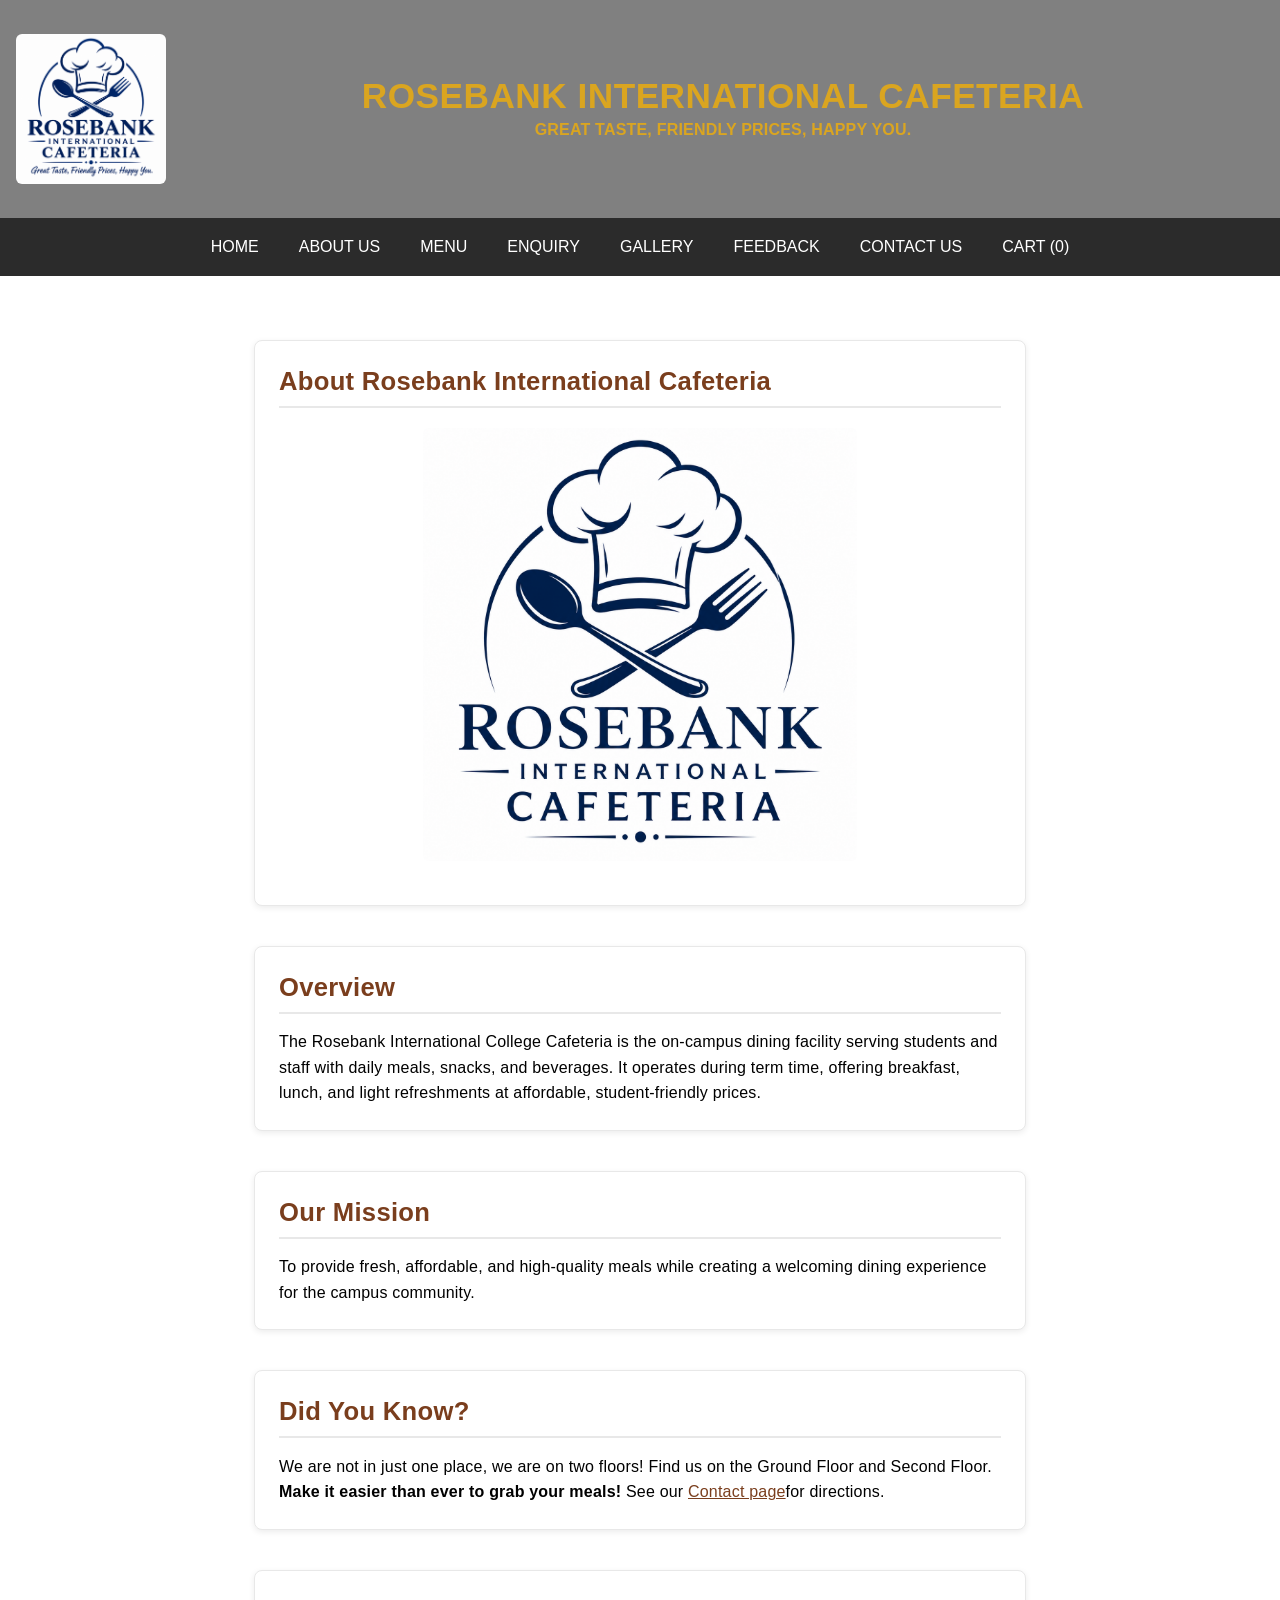
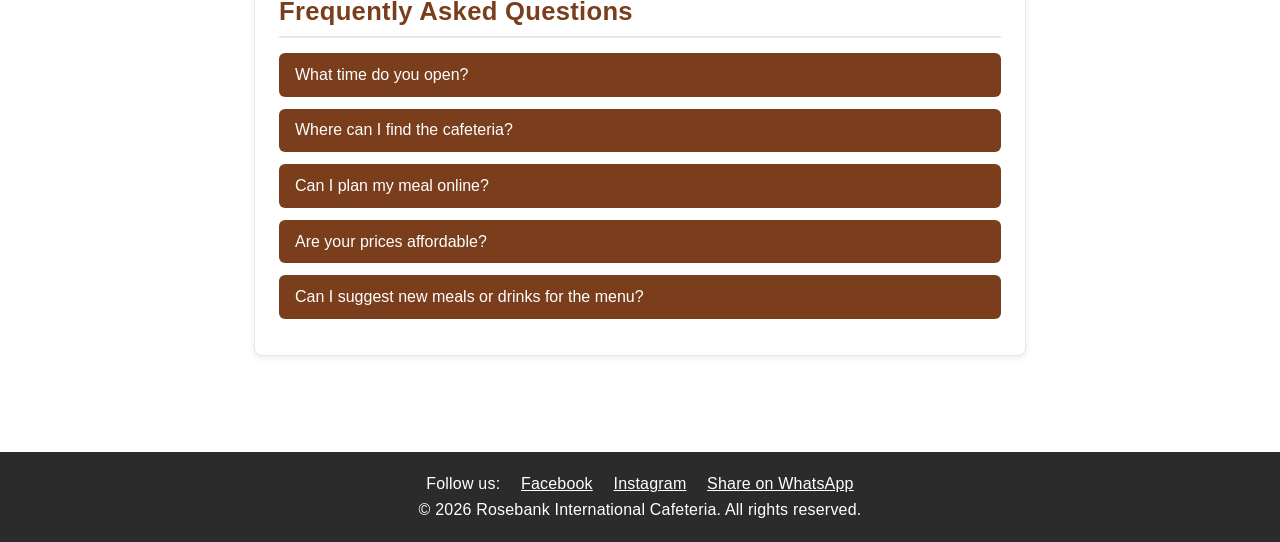
<file: about.html>
<!DOCTYPE html>
<html lang="en">
<head>
    <meta charset="UTF-8">
    <meta name="viewport" content="width=device-width, initial-scale=1.0">
    <!-- Security: only allow content from my own files, jQuery and Google Maps -->
    <meta http-equiv="Content-Security-Policy" content="default-src 'self'; script-src 'self' https://code.jquery.com; style-src 'self'; img-src 'self' data:; frame-src https://www.google.com; form-action 'self'">
    <meta name="referrer" content="strict-origin-when-cross-origin">
    <title>About Us | Rosebank International Cafeteria</title>
    <meta name="description" content="Learn about the Rosebank International Cafeteria,
     the on-campus dining facility serving students and staff with fresh, affordable meals, snacks and drinks.">
    <!-- Open Graph tags, used when the page is shared on social media -->
    <meta property="og:title" content="Rosebank International Cafeteria | Affordable Student Meals">
    <meta property="og:description" content="Fresh, affordable breakfast, lunch, snacks and drinks at the Pretoria Campus.">
    <meta property="og:type" content="website">
    <meta property="og:image" content="https://rosebankinternationalcafeteria.netlify.app/image/Homepage.png">
    <link rel="stylesheet" href="css/style.css">
</head>
<body>
    
    <header>
        <div class="header-top">
            <a href="index.html">
                <img src="image/rosebank-international-cafeteria-logo.png" alt="Rosebank International Cafeteria" class="site-logo">
            </a>
            <div class="header-text">
        <h1>ROSEBANK INTERNATIONAL CAFETERIA</h1>
    <p><b>GREAT TASTE, FRIENDLY PRICES, HAPPY YOU. </b></p>
            </div>
        </div>
    </header>
    <nav>
        <input type="checkbox" id="menu-toggle" class="menu-toggle">
        <label for="menu-toggle" class="menu-icon">&#9776; MENU</label>

        <ul>
            <li><a href="index.html">HOME</a></li>
            <li><a href="about.html">ABOUT US</a></li>
            <li><a href="menu.html">MENU</a></li>
            <li><a href="enquiry.html">ENQUIRY</a></li>
            <li><a href="gallery.html">GALLERY</a></li>
            <li><a href="feedback.html">FEEDBACK</a></li>
            <li><a href="contact.html">CONTACT US</a></li>
            <li><a href="cart.html">CART (<span id="cart-count">0</span>)</a></li>
        </ul>
    </nav>

    <main>
        <section>
            <h2>About Rosebank International Cafeteria</h2>
            <img src="image/rosebank-cafeteria-about-us.png" alt="About" class="page-image">
        </section>

        <section>
            <h2>Overview</h2>
            <p>The Rosebank International College Cafeteria is the on-campus dining facility serving students and
                staff with daily meals, snacks, and beverages. It operates during term time, offering breakfast,
                lunch, and light refreshments at affordable, student-friendly prices.
            </p>
        </section>

        <section>
            <h2>Our Mission</h2>
            <p>To provide fresh, affordable, and high-quality meals while creating
                a welcoming dining experience for the campus community.
            </p>
        </section>

        <section>
            <h2>Did You Know?</h2>
            <p>We are not in just one place, we are on two floors!
                Find us on the Ground Floor and Second Floor.
                <strong>Make it easier than ever to grab your meals!</strong>
                See our <a href="contact.html" class="text-link">Contact page</a>for directions.</p
            </p>
        </section>

        <section>
            <h2>Frequently Asked Questions</h2>

            <div class="accordion">
                <button class="accordion-title">What time do you open?</button>
                <div class="accordion-content">
                    <p>We are open from 8am to 5pm on weekdays and 8am to 1pm on Saturdays. We are closed on Sundays.</p>
                </div>
            </div>

            <div class="accordion">
                <button class="accordion-title">Where can I find the cafeteria?</button>
                <div class="accordion-content">
                    <p>We are on two floors, the Ground Floor and the Second Floor.
                        You can visit either location to enjoy our food and services.</p>
                </div>
            </div>

            <div class="accordion">
                <button class="accordion-title">Can I plan my meal online?</button>
                <div class="accordion-content">
                    <p>Yes! Visit our <a href="menu.html" class="text-link">Menu page</a> to explore our meals and prices before visiting.
                        You can also place your order online and collect it in person at the cafeteria.
                    </p>
                </div>
            </div>

            <div class="accordion">
                <button class="accordion-title">Are your prices affordable?</button>
                <div class="accordion-content">
                    <p>Yes! We aim to provide delicious food at friendly prices, and our snacks start from R6.</p>
                </div>
            </div>

            <div class="accordion">
                <button class="accordion-title">Can I suggest new meals or drinks for the menu?</button>
                <div class="accordion-content">
                    <p>Yes! Please tell us on our <a href="feedback.html" class="text-link">Feedback page</a>.</p>
                </div>
            </div>
        </section>
    </main>

    <footer>
    <p class="social-links">
        Follow us:
        <a href="https://www.facebook.com/" target="_blank" rel="noopener">Facebook</a>
        <a href="https://www.instagram.com/" target="_blank" rel="noopener">Instagram</a>
        <a href="#" id="share-whatsapp" target="_blank" rel="noopener">Share on WhatsApp</a>
    </p>
    <p>&copy; 2026 Rosebank International Cafeteria. All rights reserved.</p>
    </footer>

    <button class="back-to-top">&#8593; TOP</button>
    
    <!-- jQuery library and custom JavaScript file for website interactivity -->
     <script src="https://code.jquery.com/jquery-3.7.1.min.js"></script>
     <script src="js/script.js"></script>

</body>
</html>
</file>
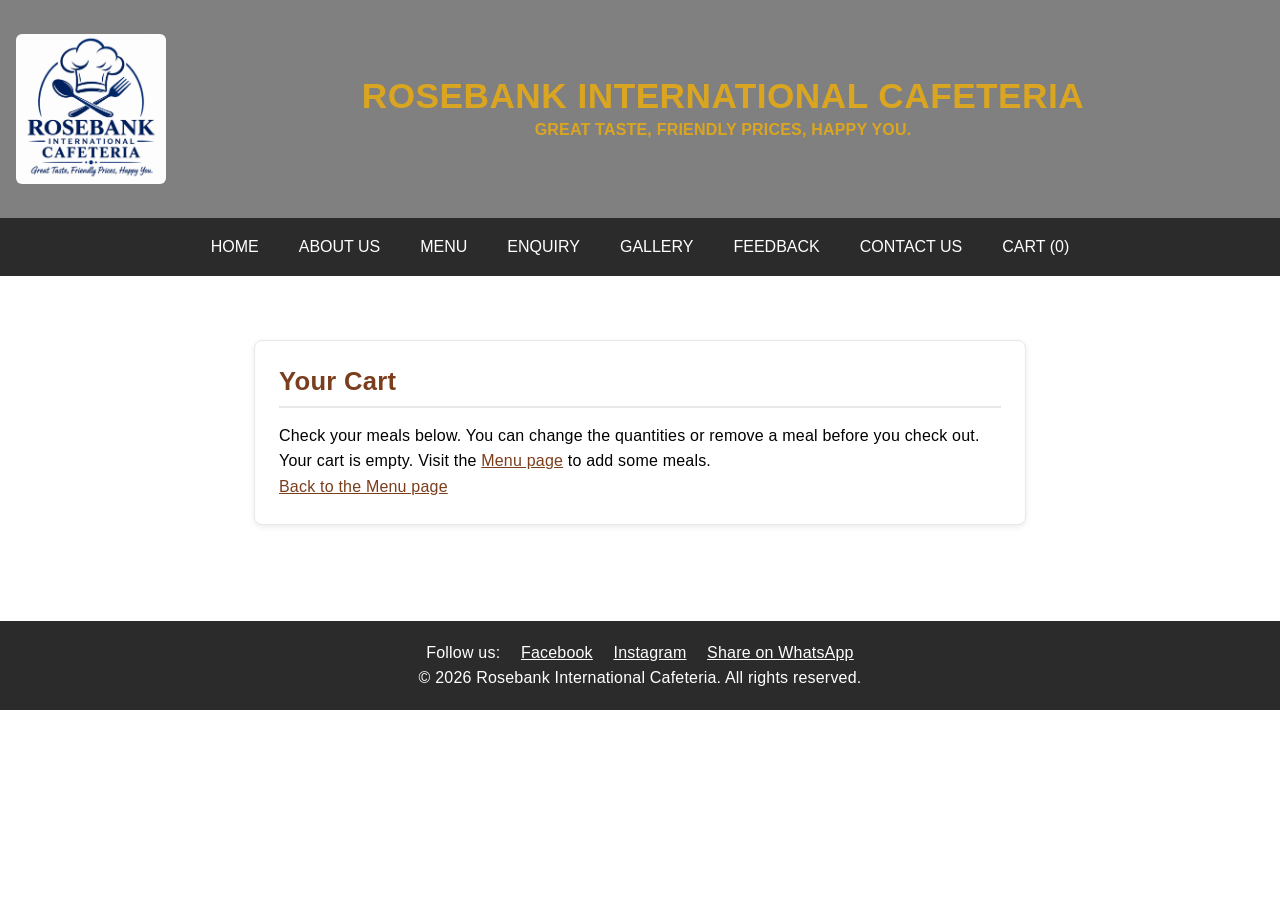
<file: cart.html>
<!DOCTYPE html>
<html lang="en">
<head>
    <meta charset="UTF-8">
    <meta name="viewport" content="width=device-width, initial-scale=1.0">
    <!-- Security: only allow content from my own files, jQuery and Google Maps -->
    <meta http-equiv="Content-Security-Policy" content="default-src 'self'; script-src 'self' https://code.jquery.com; style-src 'self'; img-src 'self' data:; frame-src https://www.google.com; form-action 'self'">
    <meta name="referrer" content="strict-origin-when-cross-origin">
    <title>Your Cart | Rosebank International Cafeteria</title>
    <meta name="description" content="Check the meals in your cart at the Rosebank International Cafeteria, change the quantities and see your total before you check out.">
    <!-- The cart is personal to each customer, so search engines should not list it -->
    <meta name="robots" content="noindex">
    <link rel="stylesheet" href="css/style.css">
</head>
<body>

    <header>
        <div class="header-top">
            <a href="index.html">
                <img src="image/rosebank-international-cafeteria-logo.png" alt="Rosebank International Cafeteria" class="site-logo">
            </a>
            <div class="header-text">
        <h1>ROSEBANK INTERNATIONAL CAFETERIA</h1>
    <p><b>GREAT TASTE, FRIENDLY PRICES, HAPPY YOU. </b></p>
            </div>
        </div>
    </header>
    <nav>
        <input type="checkbox" id="menu-toggle" class="menu-toggle">
        <label for="menu-toggle" class="menu-icon">&#9776; MENU</label>
        <ul>
            <li><a href="index.html">HOME</a></li>
            <li><a href="about.html">ABOUT US</a></li>
            <li><a href="menu.html">MENU</a></li>
            <li><a href="enquiry.html">ENQUIRY</a></li>
            <li><a href="gallery.html">GALLERY</a></li>
            <li><a href="feedback.html">FEEDBACK</a></li>
            <li><a href="contact.html">CONTACT US</a></li>
            <li><a href="cart.html">CART (<span id="cart-count">0</span>)</a></li>
        </ul>
    </nav>

    <main>
        <section>
            <h2>Your Cart</h2>
            <p>Check your meals below. You can change the quantities or remove a meal before you check out.</p>

            <div id="order-confirmation" aria-live="polite"></div>
            <div id="cart-items" class="cart-wrap"></div>
                        <div id="cart-summary">
                <p class="cart-total">Total: <span id="cart-total">R0</span></p>
                <p><button type="button" id="clear-cart" class="filter-button">CLEAR CART</button></p>

                <h3>Checkout</h3>
                <p>Enter your details below and choose a collection time. Orders are collected at the cafeteria.</p>

                <form id="checkout-form" action="cart.html" method="post" novalidate>
                    <p>
                        <label for="checkout-name">Name:</label><br>
                        <input type="text" id="checkout-name" name="name" class="form-box" maxlength="50" required>
                        <span class="error-message" id="checkout-name-error"></span>
                    </p>

                    <p>
                        <label for="checkout-phone">Phone number:</label><br>
                        <input type="tel" id="checkout-phone" name="phone" class="form-box" placeholder="e.g. 0821234567" maxlength="10" required>
                        <span class="error-message" id="checkout-phone-error"></span>
                    </p>

                    <p>
                        <label for="checkout-time">Collection time:</label><br>
                        <input type="time" id="checkout-time" name="time" class="form-box" min="08:00" max="17:00" required>
                        <span class="error-message" id="checkout-time-error"></span>
                    </p>

                    <p>
                        <label for="checkout-payment">Payment method:</label><br>
                        <select id="checkout-payment" name="payment" class="form-box" required>
                            <option value="">Choose one</option>
                            <option value="Cash at the counter">Cash at the counter</option>
                            <option value="Card at the counter">Card at the counter</option>
                        </select>
                        <span class="error-message" id="checkout-payment-error"></span>
                    </p>

                    <p>
                        <label for="checkout-notes">Notes (optional):</label><br>
                        <textarea id="checkout-notes" name="notes" rows="3" class="form-box" maxlength="100"></textarea>
                        <span class="error-message" id="checkout-notes-error"></span>
                    </p>

                    <p><button type="submit" class="cta-button">PLACE ORDER</button></p>
                </form>
            </div>
           
            <p><a href="menu.html" class="text-link">Back to the Menu page</a></p>
        </section>
    </main>

    <footer>
        <!-- Placeholder social media links, the cafeteria has no official accounts yet -->
        <p class="social-links">
            Follow us:
            <a href="https://www.facebook.com/" target="_blank" rel="noopener">Facebook</a>
            <a href="https://www.instagram.com/" target="_blank" rel="noopener">Instagram</a>
            <a href="#" id="share-whatsapp" target="_blank" rel="noopener">Share on WhatsApp</a>
        </p>
        <p>&copy; 2026 Rosebank International Cafeteria. All rights reserved.</p>
    </footer>

    <button class="back-to-top">&#8593; TOP</button>

    <!-- jQuery library and custom JavaScript file for website interactivity -->
     <script src="https://code.jquery.com/jquery-3.7.1.min.js"></script>
     <script src="js/script.js"></script>
</body>
</html>
</file>
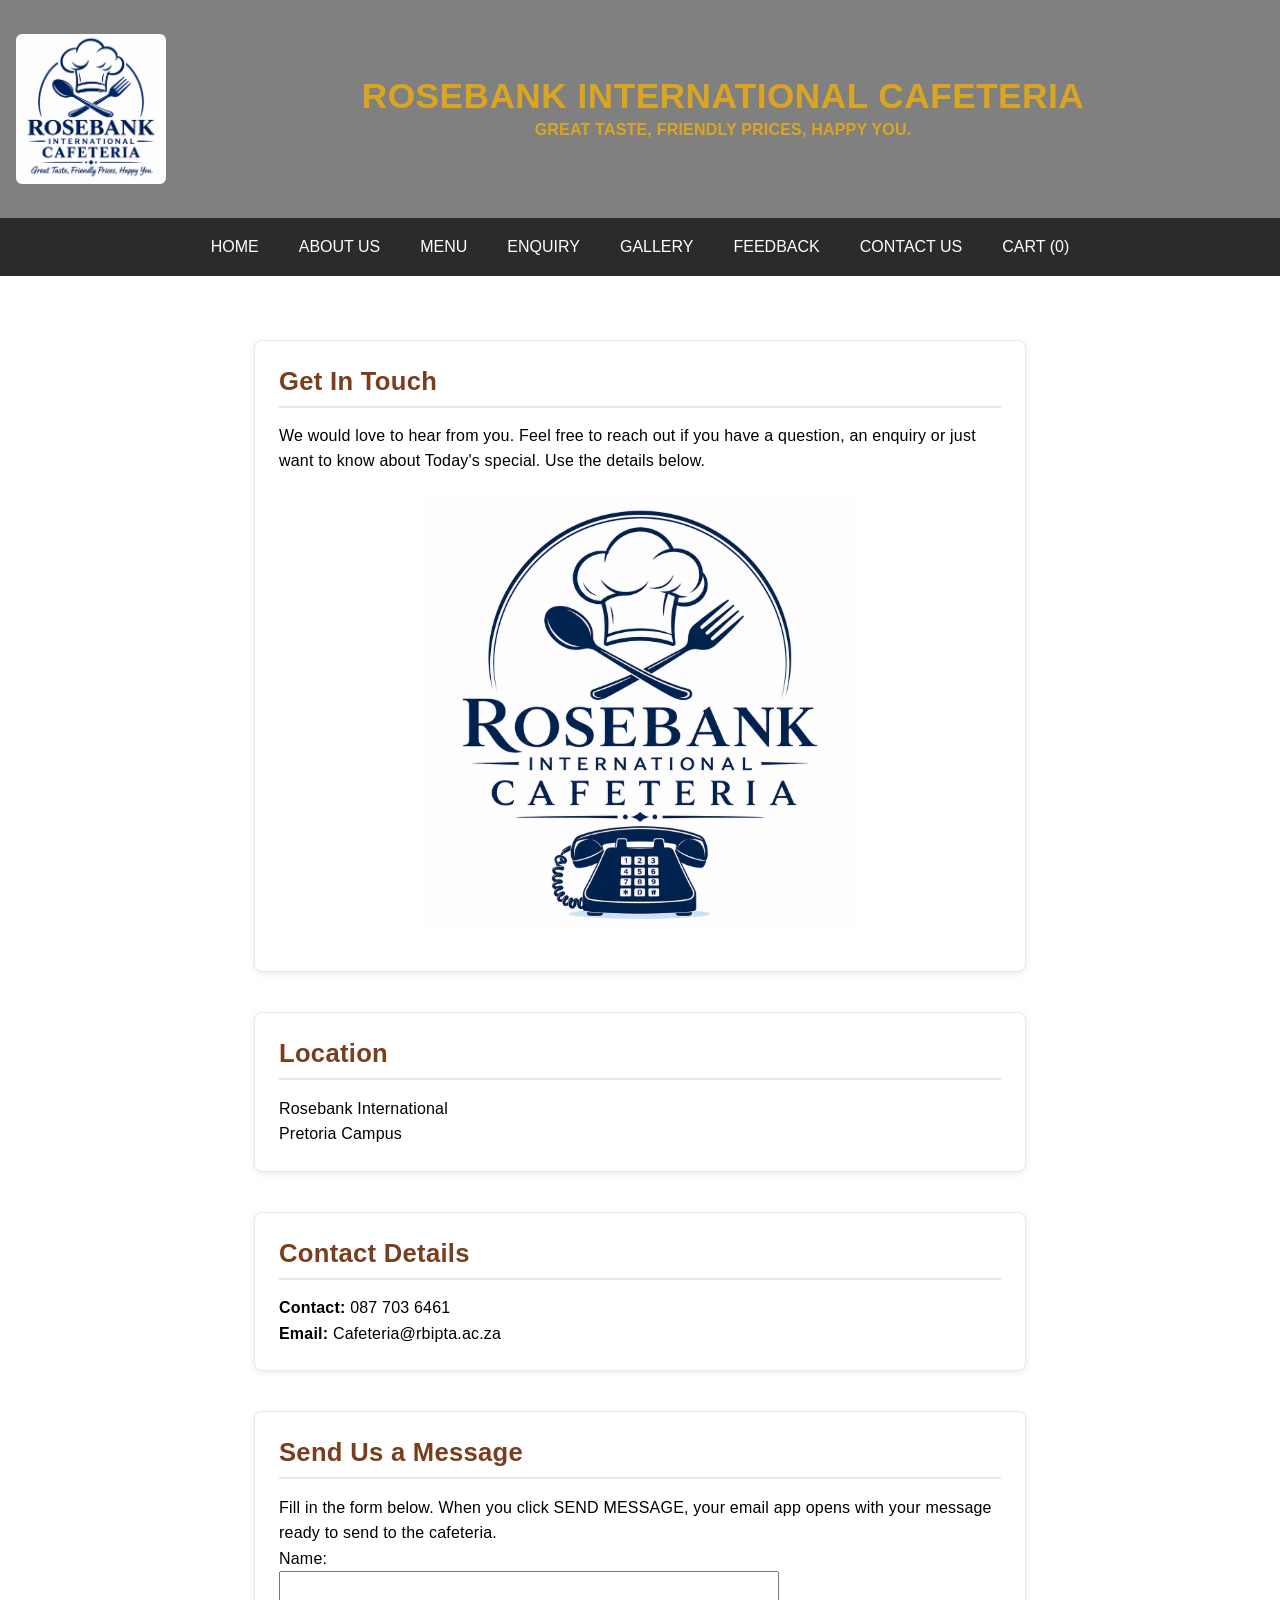
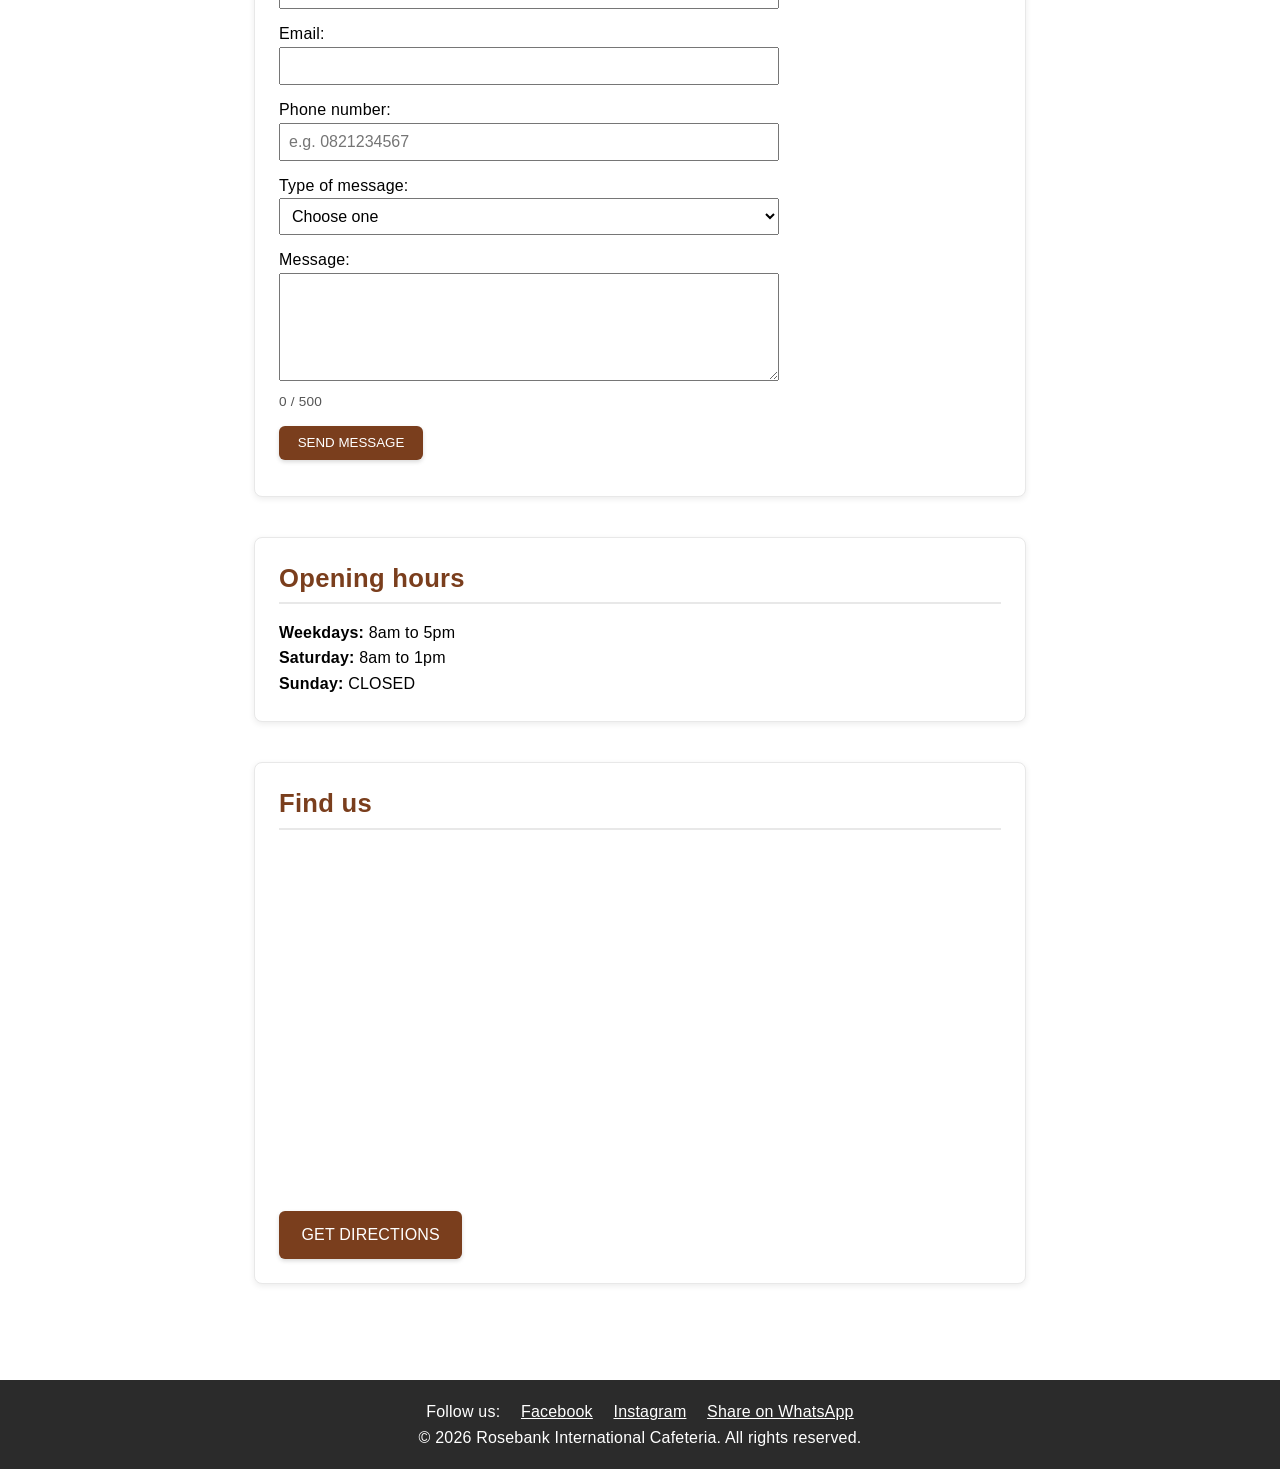
<file: contact.html>
<!DOCTYPE html>
<html lang="en">
<head>
    <meta charset="UTF-8">
    <meta name="viewport" content="width=device-width, initial-scale=1.0">
    <!-- Security: only allow content from my own files, jQuery and Google Maps -->
    <meta http-equiv="Content-Security-Policy" content="default-src 'self'; script-src 'self' https://code.jquery.com; style-src 'self'; img-src 'self' data:; frame-src https://www.google.com; form-action 'self'">
    <meta name="referrer" content="strict-origin-when-cross-origin">
    <title>Contact Us | Rosebank College Cafeteria, Pretoria Campus</title>
    <meta name="description" content="Contact the Rosebank College Cafeteria on the Pretoria Campus.
     Find our contact number, email, opening hours and a map with directions.">
    <!-- Open Graph tags, used when the page is shared on social media -->
    <meta property="og:title" content="Rosebank International Cafeteria | Affordable Student Meals">
    <meta property="og:description" content="Fresh, affordable breakfast, lunch, snacks and drinks at the Pretoria Campus.">
    <meta property="og:type" content="website">
    <meta property="og:image" content="https://rosebankinternationalcafeteria.netlify.app/image/Homepage.png"> 
    <!-- Local SEO which tells search engines the business details -->
    <script type="application/ld+json">
    {
        "@context": "https://schema.org",
        "@type": "CafeOrCoffeeShop",
        "name": "Rosebank International Cafeteria",
        "description": "Student cafeteria on the Rosebank College Pretoria Campus.",
        "telephone": "+27877036461",
        "email": "Cafeteria@rbipta.ac.za",
        "priceRange": "R6 - R55",
        "address": {
            "@type": "PostalAddress",
            "addressLocality": "Pretoria",
            "addressRegion": "Gauteng",
            "addressCountry": "ZA"
        },
        "geo": {
            "@type": "GeoCoordinates",
            "latitude": -25.74794,
            "longitude": 28.18761
        },
        "openingHours": ["Mo-Fr 08:00-17:00", "Sa 08:00-13:00"]
    }
    </script>
    <link rel="stylesheet" href="css/style.css">
    
</head>
<body>
    
     <header>
        <div class="header-top">
            <a href="index.html">
                <img src="image/rosebank-international-cafeteria-logo.png" alt="Rosebank International Cafeteria" class="site-logo">
            </a>
            <div class="header-text">
        <h1>ROSEBANK INTERNATIONAL CAFETERIA</h1>
    <p><b>GREAT TASTE, FRIENDLY PRICES, HAPPY YOU. </b></p>
            </div>
        </div>
    </header>
    <nav>
        <input type="checkbox" id="menu-toggle" class="menu-toggle">
        <label for="menu-toggle" class="menu-icon">&#9776; MENU</label>
        <ul>
            <li><a href="index.html">HOME</a></li>
            <li><a href="about.html">ABOUT US</a></li>
            <li><a href="menu.html">MENU</a></li>
            <li><a href="enquiry.html">ENQUIRY</a></li>
            <li><a href="gallery.html">GALLERY</a></li>
            <li><a href="feedback.html">FEEDBACK</a></li>
            <li><a href="contact.html">CONTACT US</a></li>
            <li><a href="cart.html">CART (<span id="cart-count">0</span>)</a></li>
        </ul>
    </nav>

    <main>
        <section>
            <h2>Get In Touch</h2>
            <p>We would love to hear from you. Feel free to reach out if you have
                a question, an enquiry or just want to know about Today's special. Use the details below.
            </p>
            <img src="image/Contact.png" alt="Rosebank International Contact" class="page-image">
        </section>

        <section>
            <h2>Location</h2>
            <p>Rosebank International</p>
            <p>Pretoria Campus</p>
        </section>

        <section>
            <h2>Contact Details</h2>
            <p><strong>Contact: </strong> 087 703 6461</p>
            <p><strong>Email: </strong> Cafeteria@rbipta.ac.za</p>
        </section>

                <section>
            <h2>Send Us a Message</h2>
            <p>Fill in the form below. When you click SEND MESSAGE, your email app opens with your message
                ready to send to the cafeteria.</p>

            <form id="contact-form" action="mailto:Cafeteria@rbipta.ac.za" method="post" enctype="text/plain" novalidate>
                <p>
                    <label for="contact-name">Name:</label><br>
                    <input type="text" id="contact-name" name="name" class="form-box" maxlength="50" required>
                    <span class="error-message" id="contact-name-error"></span>
                </p>

                <p>
                    <label for="contact-email">Email:</label><br>
                    <input type="email" id="contact-email" name="email" class="form-box" required>
                    <span class="error-message" id="contact-email-error"></span>
                </p>

                <p>
                    <label for="contact-phone">Phone number:</label><br>
                    <input type="tel" id="contact-phone" name="phone" class="form-box" placeholder="e.g. 0821234567" maxlength="10" required>
                    <span class="error-message" id="contact-phone-error"></span>
                </p>

                <p>
                    <label for="contact-type">Type of message:</label><br>
                    <select id="contact-type" name="type" class="form-box" required>
                        <option value="">Choose one</option>
                        <option value="General question">General question</option>
                        <option value="Compliment">Compliment</option>
                        <option value="Complaint">Complaint</option>
                        <option value="Order problem">Order problem</option>
                        <option value="Other">Other</option>
                    </select>
                    <span class="error-message" id="contact-type-error"></span>
                </p>

                <p>
                    <label for="contact-message">Message:</label><br>
                    <textarea id="contact-message" name="message" rows="5" class="form-box" maxlength="500" required></textarea>
                    <span class="char-count" id="contact-count">0 / 500</span><br>
                    <span class="error-message" id="contact-message-error"></span>
                </p>

                <p><button type="submit" class="cta-button">SEND MESSAGE</button></p>
                <p id="contact-success" class="success-message"></p>
            </form>
        </section>

        <section>
            <h2>Opening hours</h2>
            <p><strong>Weekdays: </strong> 8am to 5pm</p>
            <p><strong>Saturday: </strong> 8am to 1pm</p>
            <p><strong>Sunday: </strong> CLOSED</p>
        </section>

        <section>
            <h2>Find us</h2>
            <iframe src="https://www.google.com/maps/embed?pb=!1m18!1m12!1m3!1d3593.6846534136066!2d28.187613274179824!3d-25.74794004554519!2m3!1f0!2f0!3f0!3m2!1i1024!2i768!4f13.1!3m3!1m2!1s0x1e9561eb88fde125%3A0xa6b2b426ca41034!2sRosebank%20College%20Pretoria%20Campus!5e0!3m2!1sen!2sza!4v1789593649679!5m2!1sen!2sza" 
            class="map-embed" title="Map Showing the location" allowfullscreen="" loading="lazy" referrerpolicy="strict-origin-when-cross-origin">
            </iframe>
            <p class="map-buttons">
                <a href="https://www.google.com/maps/dir/?api=1&amp;destination=-25.74794,28.18761" class="cta-button" target="_blank" rel="noopener">GET DIRECTIONS</a>
            </p>
        </section>
    </main>
     <footer>
    <p class="social-links">
        Follow us:
        <a href="https://www.facebook.com/" target="_blank" rel="noopener">Facebook</a>
        <a href="https://www.instagram.com/" target="_blank" rel="noopener">Instagram</a>
        <a href="#" id="share-whatsapp" target="_blank" rel="noopener">Share on WhatsApp</a>
    </p>
    <p>&copy; 2026 Rosebank International Cafeteria. All rights reserved.</p>
    </footer>

    <button class="back-to-top">&#8593; TOP</button>
    
    <!-- jQuery library and custom JavaScript file for website interactivity -->
     <script src="https://code.jquery.com/jquery-3.7.1.min.js"></script>
     <script src="js/script.js"></script>  
</body>
</html>
</file>
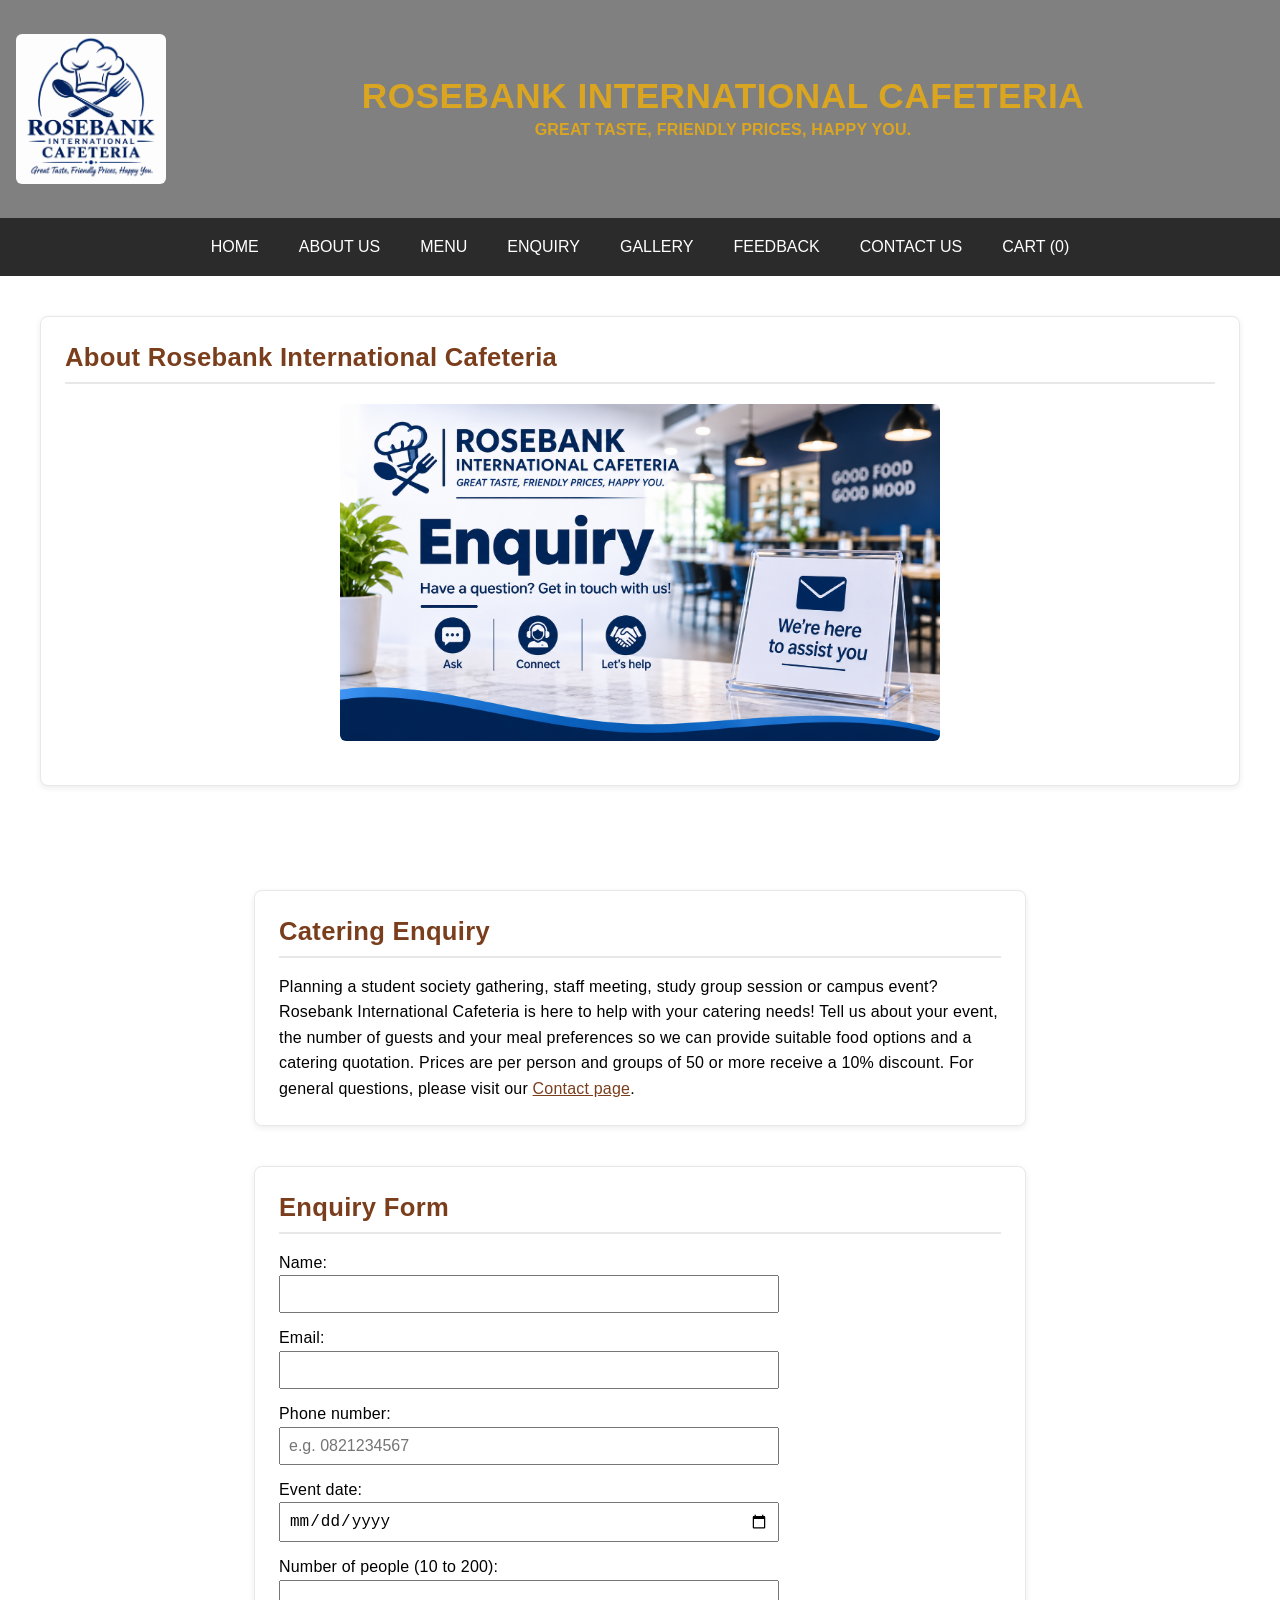
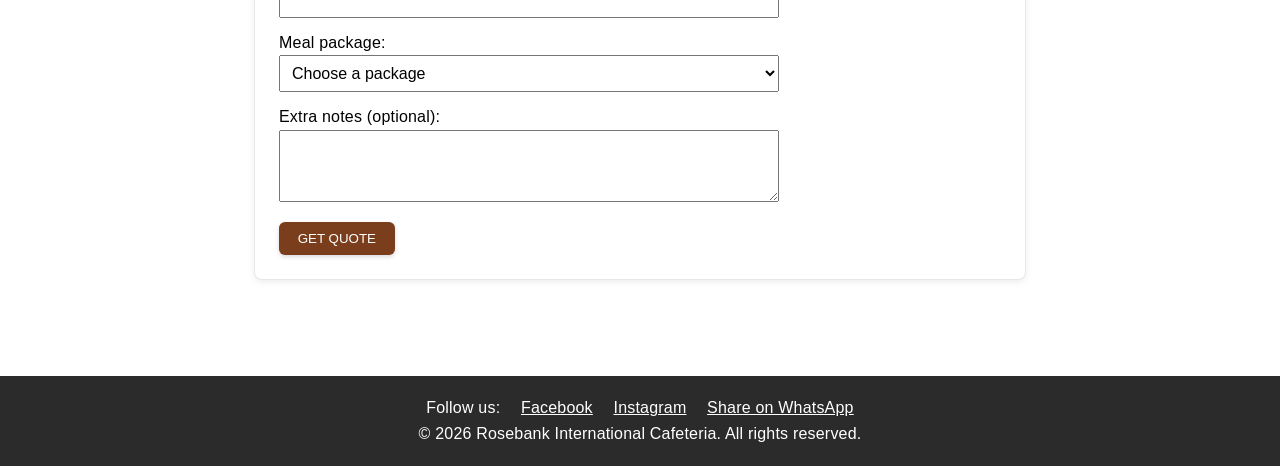
<file: enquiry.html>
<!DOCTYPE html>
<html lang="en">
<head>
    <meta charset="UTF-8">
    <meta name="viewport" content="width=device-width, initial-scale=1.0">
    <!-- Security: only allow content from my own files, jQuery and Google Maps -->
    <meta http-equiv="Content-Security-Policy" content="default-src 'self'; script-src 'self' https://code.jquery.com; style-src 'self'; img-src 'self' data:; frame-src https://www.google.com; form-action 'self'">
    <meta name="referrer" content="strict-origin-when-cross-origin">
    <title>Catering Enquiry | Rosebank International Cafeteria</title>
    <meta name="description" content="Enquire about catering for your event at the Rosebank International Cafeteria, Pretoria Campus. Get an instant price and availability for your date.">
    <!-- Open Graph tags, used when the page is shared on social media -->
    <meta property="og:title" content="Catering Enquiry | Rosebank International Cafeteria">
    <meta property="og:description" content="Get an instant price and availability for catering at the Pretoria Campus.">
    <meta property="og:type" content="website">
    <meta property="og:image" content="https://rosebankinternationalcafeteria.netlify.app/image/Homepage.png">
    <link rel="stylesheet" href="css/style.css">
</head>
<body>

    <header>
        <div class="header-top">
            <a href="index.html">
                <img src="image/rosebank-international-cafeteria-logo.png" alt="Rosebank International Cafeteria" class="site-logo">
            </a>
            <div class="header-text">
        <h1>ROSEBANK INTERNATIONAL CAFETERIA</h1>
    <p><b>GREAT TASTE, FRIENDLY PRICES, HAPPY YOU. </b></p>
            </div>
        </div>
    </header>
    <nav>
        <input type="checkbox" id="menu-toggle" class="menu-toggle">
        <label for="menu-toggle" class="menu-icon">&#9776; MENU</label>
        <ul>
            <li><a href="index.html">HOME</a></li>
            <li><a href="about.html">ABOUT US</a></li>
            <li><a href="menu.html">MENU</a></li>
            <li><a href="enquiry.html">ENQUIRY</a></li>
            <li><a href="gallery.html">GALLERY</a></li>
            <li><a href="feedback.html">FEEDBACK</a></li>
            <li><a href="contact.html">CONTACT US</a></li>
            <li><a href="cart.html">CART (<span id="cart-count">0</span>)</a></li>
        </ul>
    </nav>

    <section>
            <h2>About Rosebank International Cafeteria</h2>
            <img src="image/enquiry.png" alt="About" class="page-image">
    </section>

    <main>
        <section>
            <h2>Catering Enquiry</h2>
            <p>Planning a student society gathering, staff meeting, study group session or campus event?
                Rosebank International Cafeteria is here to help with your catering needs!
                Tell us about your event, the number of guests and your meal preferences
                so we can provide suitable food options and a catering quotation.
                Prices are per person and groups of 50 or more receive a 10% discount.
                For general questions, please visit our <a href="contact.html" class="text-link">Contact page</a>.</p>
        </section>

        <section>
            <h2>Enquiry Form</h2>
            <form id="enquiry-form" action="enquiry.html" method="get" novalidate>
                <p>
                    <label for="enquiry-name">Name:</label><br>
                    <input type="text" id="enquiry-name" name="name" class="form-box" maxlength="50" required>
                    <span class="error-message" id="enquiry-name-error"></span>
                </p>

                <p>
                    <label for="enquiry-email">Email:</label><br>
                    <input type="email" id="enquiry-email" name="email" class="form-box" required>
                    <span class="error-message" id="enquiry-email-error"></span>
                </p>

                <p>
                    <label for="enquiry-phone">Phone number:</label><br>
                    <input type="tel" id="enquiry-phone" name="phone" class="form-box" placeholder="e.g. 0821234567" maxlength="10" required>
                    <span class="error-message" id="enquiry-phone-error"></span>
                </p>

                <p>
                    <label for="enquiry-date">Event date:</label><br>
                    <input type="date" id="enquiry-date" name="date" class="form-box" required>
                    <span class="error-message" id="enquiry-date-error"></span>
                </p>

                <p>
                    <label for="enquiry-people">Number of people (10 to 200):</label><br>
                    <input type="number" id="enquiry-people" name="people" class="form-box" min="10" max="200" required>
                    <span class="error-message" id="enquiry-people-error"></span>
                </p>

                <p>
                    <label for="enquiry-package">Meal package:</label><br>
                    <select id="enquiry-package" name="package" class="form-box" required>
                        <option value="">Choose a package</option>
                        <option value="breakfast">Breakfast Package</option>
                        <option value="lunch">Lunch Package</option>
                        <option value="burger">Burger Package</option>
                        <option value="snack">Snack Package</option>
                    </select>
                    <span class="error-message" id="enquiry-package-error"></span>
                </p>

                <p>
                    <label for="enquiry-notes">Extra notes (optional):</label><br>
                    <textarea id="enquiry-notes" name="notes" rows="3" class="form-box" maxlength="200"></textarea>
                    <span class="error-message" id="enquiry-notes-error"></span>
                </p>

                <p><button type="submit" class="cta-button">GET QUOTE</button></p>
            </form>

            <div id="enquiry-result" aria-live="polite"></div>
        </section>
    </main>

    <footer>
        <!-- Placeholder social media links -->
        <p class="social-links">
            Follow us:
            <a href="https://www.facebook.com/" target="_blank" rel="noopener">Facebook</a>
            <a href="https://www.instagram.com/" target="_blank" rel="noopener">Instagram</a>
            <a href="#" id="share-whatsapp" target="_blank" rel="noopener">Share on WhatsApp</a>
        </p>
        <p>&copy; 2026 Rosebank International Cafeteria. All rights reserved.</p>
    </footer>

    <button class="back-to-top">&#8593; TOP</button>

    <!-- jQuery library and custom JavaScript file for website interactivity -->
     <script src="https://code.jquery.com/jquery-3.7.1.min.js"></script>
     <script src="js/script.js"></script>
</body>
</html>
</file>
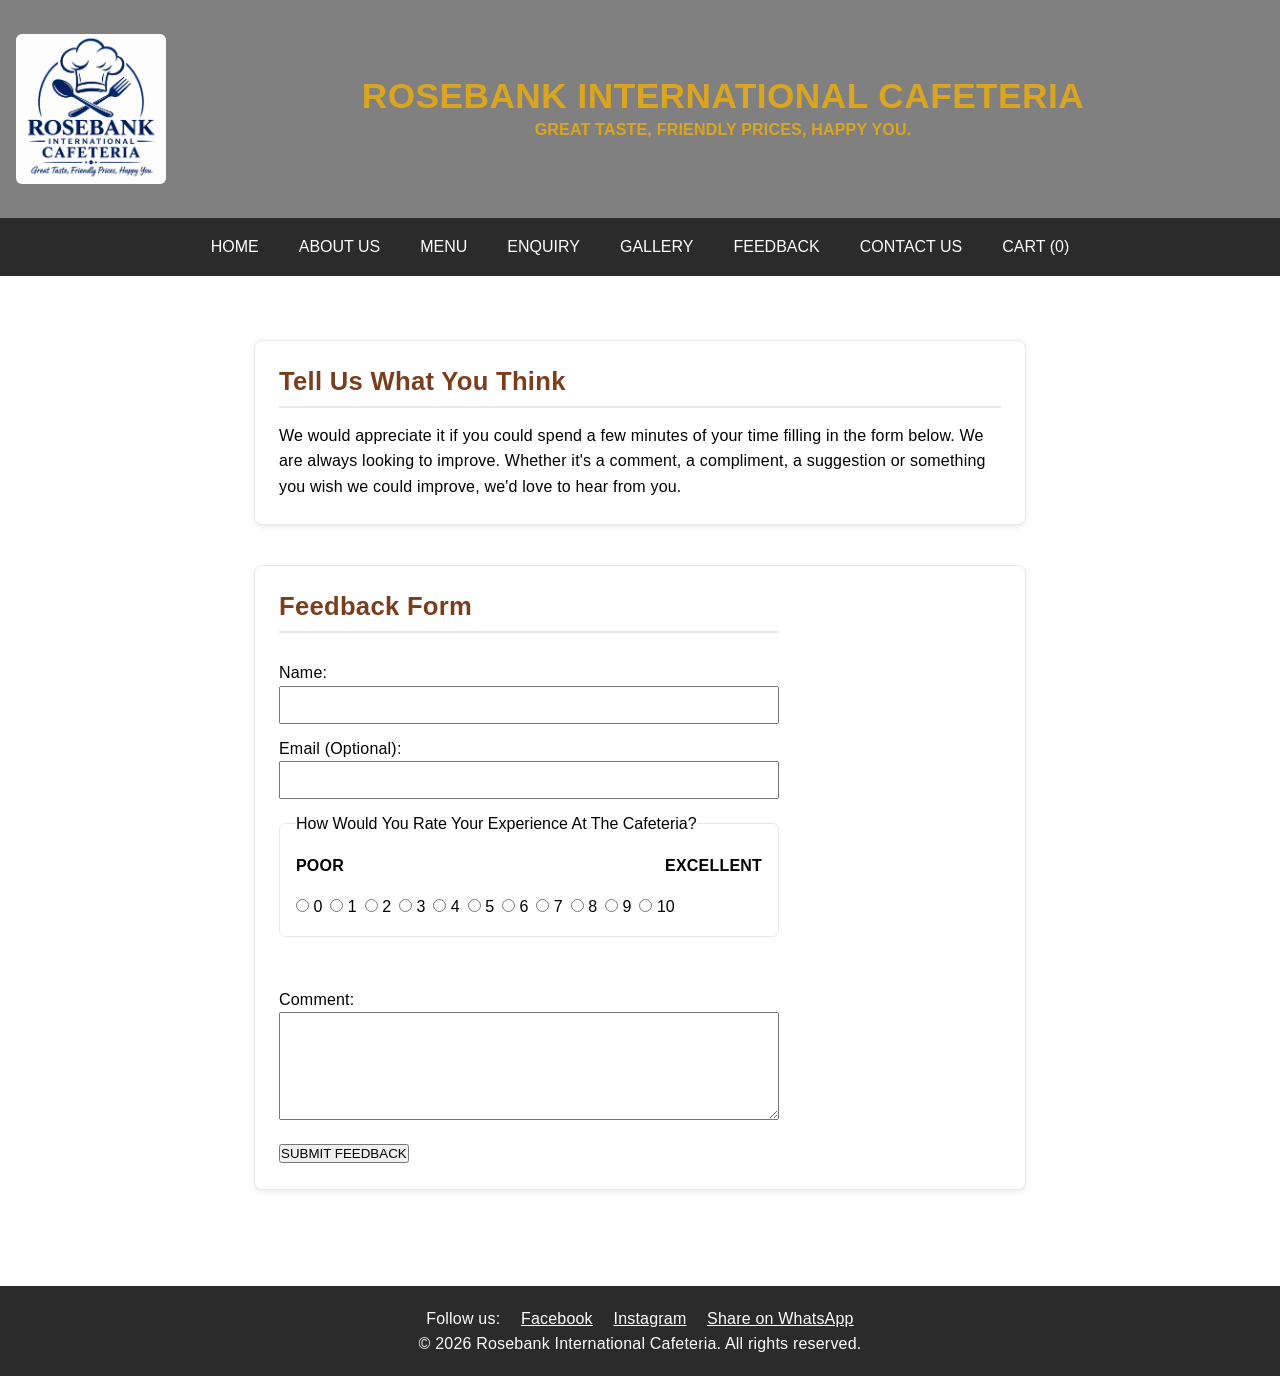
<file: feedback.html>
<!DOCTYPE html>
<html lang="en">
<head>
    <meta charset="UTF-8">
    <meta name="viewport" content="width=device-width, initial-scale=1.0">
    <!-- Security: only allow content from my own files, jQuery and Google Maps -->
    <meta http-equiv="Content-Security-Policy" content="default-src 'self'; script-src 'self' https://code.jquery.com; style-src 'self'; img-src 'self' data:; frame-src https://www.google.com; form-action 'self'">
    <meta name="referrer" content="strict-origin-when-cross-origin">
    <title>Feedback | Rosebank International Cafeteria</title>
    <meta name="description" content="Tell us what you think about the Rosebank International Cafeteria.
     Rate your experience and leave a comment or suggestion to help us improve.">
    <!-- Open Graph tags, used when the page is shared on social media -->
    <meta property="og:title" content="Rosebank International Cafeteria | Affordable Student Meals">
    <meta property="og:description" content="Fresh, affordable breakfast, lunch, snacks and drinks at the Pretoria Campus.">
    <meta property="og:type" content="website">
    <meta property="og:image" content="https://rosebankinternationalcafeteria.netlify.app/image/Homepage.png">     
    <link rel="stylesheet" href="css/style.css">
</head>
<body>
    
    <header>
        <div class="header-top">
            <a href="index.html">
                <img src="image/rosebank-international-cafeteria-logo.png" alt="Rosebank International Cafeteria" class="site-logo">
            </a>
            <div class="header-text">
        <h1>ROSEBANK INTERNATIONAL CAFETERIA</h1>
    <p><b>GREAT TASTE, FRIENDLY PRICES, HAPPY YOU. </b></p>
            </div>
        </div>
    </header>
    <nav>
        <input type="checkbox" id="menu-toggle" class="menu-toggle">
        <label for="menu-toggle" class="menu-icon">&#9776; MENU</label>
        <ul>
            <li><a href="index.html">HOME</a></li>
            <li><a href="about.html">ABOUT US</a></li>
            <li><a href="menu.html">MENU</a></li>
            <li><a href="enquiry.html">ENQUIRY</a></li>
            <li><a href="gallery.html">GALLERY</a></li>
            <li><a href="feedback.html">FEEDBACK</a></li>
            <li><a href="contact.html">CONTACT US</a></li>
            <li><a href="cart.html">CART (<span id="cart-count">0</span>)</a></li>
        </ul>
    </nav>

    <main>
        <section>
            <h2>Tell Us What You Think</h2>
            <p>We would appreciate it if you could spend a few minutes of your time filling in the form below. 
                We are always looking to improve. Whether it's a comment, a compliment, a suggestion or something
                you wish we could improve, we'd love to hear from you.
            </p>
        </section>

        <section>
            <form action="#" method="post">
                <h2>Feedback Form</h2>
                <p>
                    <label for="name">Name:</label><br>
                    <input type="text" id="name" name="name" class="form-box" maxlength="20" required>
                </p>
                

                <p>
                    <label for="email">Email (Optional):</label><br>
                    <input type="email" id="email" name="email" class="form-box">
                </p>

                <fieldset>
                    <legend>How Would You Rate Your Experience At The Cafeteria?</legend>
                    <p class="scale-labels"><span>POOR</span><span>EXCELLENT</span></p>
                    <label><input type="radio" name="rating" value="0" required> 0</label>
                    <label><input type="radio" name="rating" value="1"> 1</label>
                    <label><input type="radio" name="rating" value="2"> 2</label>
                    <label><input type="radio" name="rating" value="3"> 3</label>
                    <label><input type="radio" name="rating" value="4"> 4</label>
                    <label><input type="radio" name="rating" value="5"> 5</label>
                    <label><input type="radio" name="rating" value="6"> 6</label>
                    <label><input type="radio" name="rating" value="7"> 7</label>
                    <label><input type="radio" name="rating" value="8"> 8</label>
                    <label><input type="radio" name="rating" value="9"> 9</label>
                    <label><input type="radio" name="rating" value="10"> 10</label>
                </fieldset><br/>
                
                <p>
                    <label for="comment">Comment:</label><br>
                    <textarea id="comment" name="comment" rows="5" class="form-box" maxlength="500"></textarea>
                </p>

                <p><input type="submit" value="SUBMIT FEEDBACK"/></p>
            </form>
        </section>
    </main>

    <footer>
    <p class="social-links">
        Follow us:
        <a href="https://www.facebook.com/" target="_blank" rel="noopener">Facebook</a>
        <a href="https://www.instagram.com/" target="_blank" rel="noopener">Instagram</a>
        <a href="#" id="share-whatsapp" target="_blank" rel="noopener">Share on WhatsApp</a>
    </p>
    <p>&copy; 2026 Rosebank International Cafeteria. All rights reserved.</p>
    </footer>

    <button class="back-to-top">&#8593; TOP</button>
    
    <!-- jQuery library and custom JavaScript file for website interactivity -->
     <script src="https://code.jquery.com/jquery-3.7.1.min.js"></script>
     <script src="js/script.js"></script>
</body>
</html>
</file>
<file: css/style.css>
* {
    box-sizing: border-box;
    margin: 0;
    padding: 0;
}

body {
    font-family: Arial, Helvetica, sans-serif;
    margin: 0;
    padding: 0;
    font-size: 16px;
    line-height: 1.6;
}

a {
    color: blue;
    text-decoration: none;
}

header {
    background-color: #808080;
    color: goldenrod;
    text-align: center;
    padding: 1.5em 1em;
}

nav {
    background-color: #2b2b2b;
    position: relative;
}
.header-top {
    display: flex;
    align-items: center;
    gap: 1em;
}

.site-logo {
    width: 150px;
    height: auto;
    display: block;
    margin: 10px 0;
    flex-shrink: 0;
}

.header-text {
    flex: 1;
    text-align: center;
}

nav ul {
    list-style: none;
    display: flex;
    flex-wrap: wrap;
    justify-content: center;
}

nav li {
    margin: 0;
}

nav a {
    display: block;
    color: #ffff;
    padding: 1em 1.25em;
    transition: background-color 0.3s ease;
}

nav a:hover {
    background-color: #7a581d;
}

.menu-toggle {
    position: absolute;
    opacity: 0;
}

.menu-icon {
    display: none;
    color: #ffffff;
    font-weight: bold;
    padding: 1em 1.25em;
    cursor: pointer;
}

main {
    max-width: 900px;
    margin: auto;
    padding: 1.5em;
}

section {
    margin: 2.5em;
}

section h2 {
    color: #7a3e1d;
    border-bottom: 2px solid #e8e8e8;
    padding-bottom: 0.3em;
    margin-bottom: 0.6em;
}

section ul {
    padding-left: 1.5em;
}

section li {
    padding-bottom: 0.4em;
}

footer {
    background-color: #2b2b2b;
    color: #ffff;
    text-align: center;
    padding: 1.2em;
    margin-top: 2em;
}
img {
    max-width: 100%;
    height: auto;
    display: block;
    border-radius: 6px;
    margin: 0.75em 0;
}

.page-image {
    width: 60%;
    max-width: 600px;
    height: auto;
    display: block;
    margin: 20px auto;
}

.hero-image {
    width: 100%;
    max-width: 850px;
    height: auto;
    display: block;
    margin: 20px auto;
}
 
h1 {
    font-size: 2.2rem;
    font-weight: 700;
    line-height: 1.2;
    letter-spacing: 0.5px;
}
 
h2 {
    font-size: 1.6rem;
    font-weight: 600;
    line-height: 1.3;
    letter-spacing: 0.3px;
}
 
h3 {
    font-size: 1.2rem;
    font-weight: 600;
    line-height: 1.4;
}
 
p {
    font-size: 1rem;
    font-weight: 400;
    line-height: 1.6;
    letter-spacing: 0.2px;
}

/* Gallery uses responsive grid*/
.gallery-grid {
    display: grid;
    grid-template-columns: repeat(3, 1fr);
    gap: 1.5em;
    align-items: start;
}

.gallery-item img {
    margin-bottom: 0.5em;
}
 
.gallery-item p {
    text-align: center;
    font-size: 0.9em;
    color: #555555;
}

/* Menu displays the category cards side by side*/
.menu-grid {
    display: grid;
    grid-template-columns: repeat(2, 1fr);
    gap: 2em;
}

.menu-item {
    display: flex;
    align-items: center;
    gap: 1em;
    margin-bottom: 1em;
}
 
.menu-item img {
    max-width: 6.25em;
    max-height: 5em;
    margin: 0;
    flex-shrink: 0;
}
 
.menu-item p {
    display: flex;
    justify-content: space-between;
    width: 100%;
}

.price {
    color: #7a3e1d;
    font-weight: 600;
}

/* Feedback form arranges the fields in a column */
form {
    display: flex;
    flex-direction: column;
    gap: 0.75em;
    max-width: 500px;
}
 
fieldset {
    display: flex;
    flex-direction: row;
    flex-wrap: wrap;
    align-items: center;
    gap: 0.5em;
    border: 1px solid #e8e8e8;
    border-radius: 6px;
    padding: 1em;
}

.scale-labels {
    display: flex;
    justify-content: space-between;
    width: 100%;
    font-weight: 600;
    margin-bottom: 0.5em;
}

/* Feedback form boxes fit the screen */
.form-box {
    width: 100%;
    padding: 0.5em;
    font-size: 1rem;
}

section {
    background-color: #ffffff;
    border: 1px solid #e8e8e8;
    border-radius: 8px;
    box-shadow: 0 2px 6px rgba(0, 0, 0, 0.08);
    padding: 1.5em;
    animation: fadeIn 0.8s ease;
}

.cta-button {
    display: inline-block;
    background-color: #7a3e1d;
    color: #ffffff;
    padding: 0.7em 1.4em;
    border-radius: 6px;
    border: none;
    box-shadow: 0 2px 4px rgba(0, 0, 0, 0.15);
    text-decoration: none;
    transition: background-color 0.2s ease;
}

.cta-button:hover {
    background-color: #5c2f15;
}
 
.cta-button:focus {
    outline: 3px solid #e8e8e8;
    outline-offset: 2px;
}
 
.cta-button:active {
    background-color: #4a2510;
}
 
nav a:focus {
    outline: 2px solid #ffffff;
    outline-offset: -2px;
}
 
input:focus,
textarea:focus {
    outline: 2px solid #7a3e1d;
}
 
.map-embed {
    border: 0;
    border-radius: 8px;
    width: 100%;
    height: 350px;
    display: block;
}

/* FAQs accordion styles for the About Us page */
.accordion {
    margin-bottom: 0.75em;
}

.accordion-title {
    width: 100%;
    text-align: left;
    background-color: #7a3e1d;
    color: #ffffff;
    padding: 0.8em 1em;
    border: none;
    border-radius: 6px;
    font-family: Arial, Helvetica, sans-serif;
    font-size: 1rem;
    cursor: pointer;
}

.accordion-title:hover {
    background-color: #5c2f15;
}

.accordion-content {
    display: none;
    padding: 0.8em 1em;
    background-color: #f5f5f5;
}

/* Zoom effect when hovering over menu and gallery images */
.menu-item img,
.gallery-item img {
    transition: transform 0.3s ease;
}

.menu-item img:hover,
.gallery-item img:hover {
    transform: scale(1.1);
}

.gallery-item {
    overflow: hidden;
    border-radius: 6px;
}

/* Fade-in animation when a page loads */
@keyframes fadeIn {
    from {
        opacity: 0;
        transform: translateY(20px);
    }
    to {
        opacity: 1;
        transform: translateY(0);
    }
}

/* Back to Top button */
.back-to-top {
    display: none;
    position: fixed;
    bottom: 20px;
    right: 20px;
    background-color: #7a3e1d;
    color: #ffffff;
    padding: 0.7em 1em;
    border: none;
    border-radius: 6px;
    font-family: Arial, Helvetica, sans-serif;
    font-size: 1rem;
    cursor: pointer;
}

.back-to-top:hover {
    background-color: #5c2f15;
}

/* Open or Closed message on the Home page */
.status-open {
    color: #2e7d32;
    font-weight: bold;
}

.status-closed {
    color: #b00020;
    font-weight: bold;
}

/* Menu filter buttons */
.filter-buttons {
    display: flex;
    flex-wrap: wrap;
    gap: 0.5em;
    margin-top: 1em;
}

.filter-button {
    background-color: #ffffff;
    color: #7a3e1d;
    border: 2px solid #7a3e1d;
    border-radius: 6px;
    padding: 0.5em 1em;
    font-family: Arial, Helvetica, sans-serif;
    font-size: 1rem;
    cursor: pointer;
}

.filter-button:hover,
.filter-button.active {
    background-color: #7a3e1d;
    color: #ffffff;
}

/* Shows one category across the full width */
.menu-grid.one-column {
    grid-template-columns: 1fr;
}

/* Gallery lightbox */
.gallery-item img {
    cursor: pointer;
}

.lightbox {
    display: none;
    position: fixed;
    top: 0;
    left: 0;
    width: 100%;
    height: 100%;
    background-color: rgba(0, 0, 0, 0.85);
    z-index: 1000;
    text-align: center;
    padding: 2em 1em;
}

.lightbox-image {
    max-width: 90%;
    max-height: 75vh;
    margin: 2em auto 0.5em auto;
}

.lightbox-caption {
    color: #ffffff;
}

.lightbox-close {
    position: absolute;
    top: 10px;
    right: 25px;
    color: #ffffff;
    font-size: 2.5rem;
    cursor: pointer;
}

/* Popular meals loaded with JavaScript on the home page */
.popular-grid {
    display: grid;
    grid-template-columns: repeat(3, 1fr);
    gap: 1em;
}

.popular-card {
    border: 1px solid #e8e8e8;
    border-radius: 8px;
    padding: 0.75em;
    text-align: center;
}

.popular-card img {
    width: 100%;
    height: 150px;
    object-fit: cover;
    margin: 0 0 0.5em 0;
}

/* Menu search and sort */
.menu-tools {
    display: flex;
    flex-direction: column;
    gap: 0.5em;
    margin-top: 1em;
}

#no-results {
    display: none;
    text-align: center;
    font-weight: bold;
    color: #7a3e1d;
}

.popular-card h3 {
    font-size: 1rem;
    margin-bottom: 0.25em;
}

/* Button under the map */
.map-buttons {
    margin-top: 1em;
}

/* Links inside page text */
.text-link {
    color: #7a3e1d;
    text-decoration: underline;
}

.text-link:hover {
    color: #5c2f15;
}

/* Social media links in the footer */
.social-links a {
    color: #ffffff;
    text-decoration: underline;
    margin-left: 1em;
}

.social-links a:hover {
    color: goldenrod;
}

/* Form error and success messages */
.error-message {
    color: #b00020;
    font-size: 0.9rem;
    font-weight: bold;
}

.form-box.invalid {
    border: 2px solid #b00020;
}

.success-message {
    color: #2e7d32;
    font-weight: bold;
}

.char-count {
    font-size: 0.85rem;
    color: #555555;
}

/* Quote result on the Enquiry page */
.result-box {
    border: 2px solid #7a3e1d;
    border-radius: 8px;
    background-color: #f5f5f5;
    padding: 1em;
    margin-top: 1em;
}

.result-box.unavailable {
    border-color: #b00020;
}

.result-box table {
    width: 100%;
    border-collapse: collapse;
    margin: 0.75em 0;
}

.result-box td {
    padding: 0.4em 0;
    border-bottom: 1px solid #e8e8e8;
}

.result-box td:last-child {
    text-align: right;
    font-weight: 600;
}

/* Add to Cart button on the Menu page */
.menu-info {
    display: flex;
    flex-direction: column;
    gap: 0.5em;
    width: 100%;
}

.add-button {
    background-color: #7a3e1d;
    color: #ffffff;
    border: none;
    border-radius: 6px;
    padding: 0.5em 1em;
    font-family: Arial, Helvetica, sans-serif;
    font-size: 0.9rem;
    cursor: pointer;
    align-self: flex-start;
}

.add-button:hover {
    background-color: #5c2f15;
}

/* Cart page */
.cart-wrap {
    overflow-x: auto;
}

.cart-table {
    width: 100%;
    border-collapse: collapse;
    margin: 0.75em 0;
}

.cart-table th {
    background-color: #7a3e1d;
    color: #ffffff;
    text-align: left;
    padding: 0.6em;
}

.cart-table td {
    padding: 0.6em;
    border-bottom: 1px solid #e8e8e8;
}

.qty-button {
    background-color: #7a3e1d;
    color: #ffffff;
    border: none;
    border-radius: 6px;
    width: 2em;
    height: 2em;
    font-size: 1rem;
    cursor: pointer;
}

.qty-button:hover {
    background-color: #5c2f15;
}

.remove-button {
    background-color: #ffffff;
    color: #b00020;
    border: 2px solid #b00020;
    border-radius: 6px;
    padding: 0.3em 0.7em;
    font-family: Arial, Helvetica, sans-serif;
    font-size: 0.9rem;
    cursor: pointer;
}

.remove-button:hover {
    background-color: #b00020;
    color: #ffffff;
}

.cart-total {
    font-size: 1.3rem;
    font-weight: bold;
    color: #7a3e1d;
    text-align: right;
}

/*RESPONSIVE DESIGN */
@media (max-width: 1024px) {
    .gallery-grid {
        grid-template-columns: repeat(2, 1fr);
    }

    h1 {
        font-size: 1.8rem;
    }

    h2 {
        font-size: 1.4rem;
    }

    main {
        padding: 1em;
    }
}

@media (max-width: 600px) {
    .menu-grid,
    .gallery-grid {
        grid-template-columns: 1fr;
    }

    .menu-icon {
        display: block;
    }

    nav ul {
        display: none;
        flex-direction: column;
        align-items: stretch;
    }

    .menu-toggle:checked ~ ul {
        display: flex;
    }

    nav a {
        text-align: center;
    }

    .site-logo {
        width: 80px;
    }

    h1 {
        font-size: 1.5rem;
    }

    .header-text h1 {
        font-size: 1.1rem;
    }

    h2 {
        font-size: 1.2rem;
    }

    section {
        margin: 1em;
        padding: 1em;
    }

    .menu-item {
        flex-direction: column;
        align-items: flex-start;
    }

    .menu-item img {
        max-width: 100%;
        max-height: 180px;
    }

    .popular-grid {
    grid-template-columns: 1fr;
    }
}
</file>
